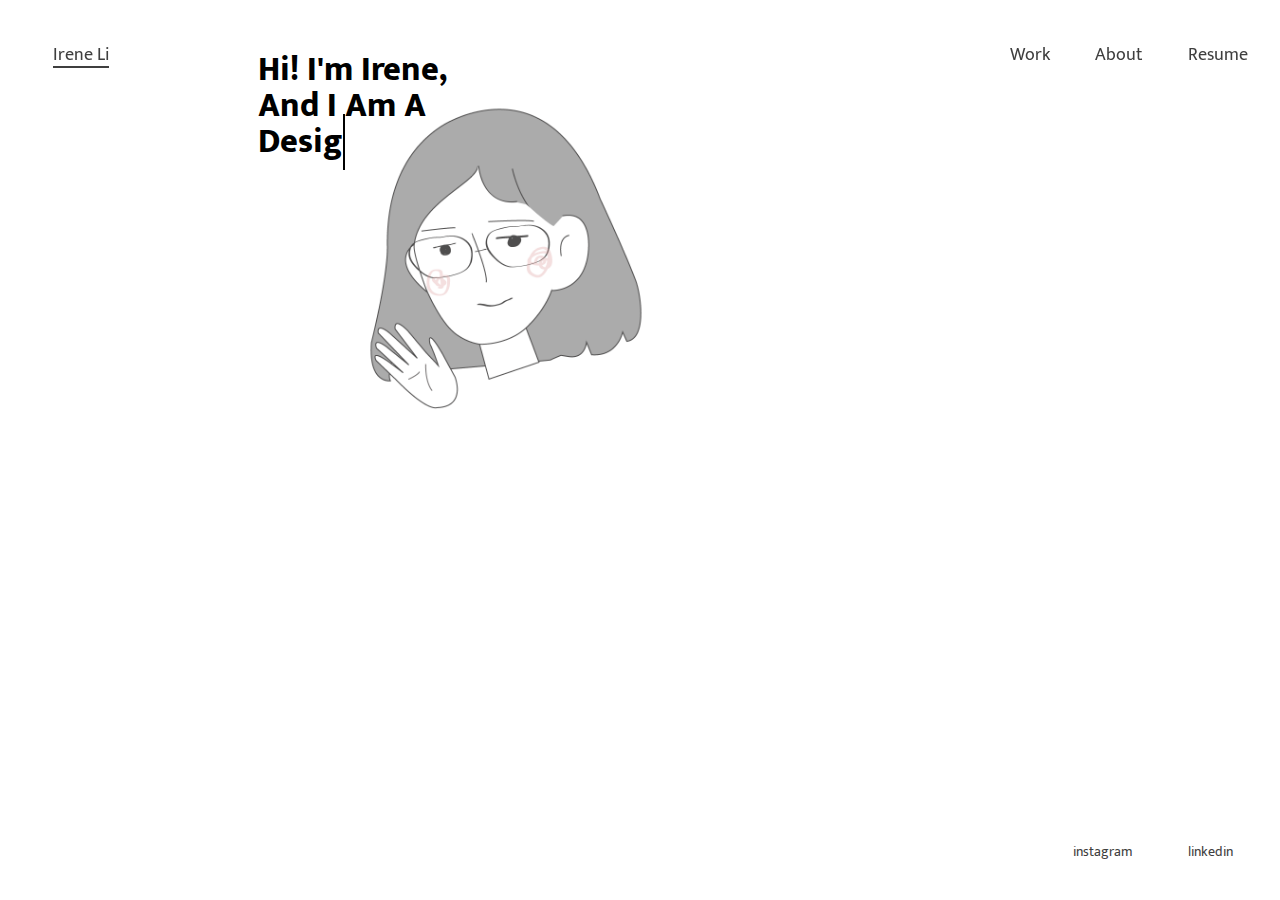
<file: index.html>
<!DOCtype>
<html>

	<head>
		<title>Irene Li</title>
		<style type="text/css">a {text-decoration: none}</style>
		<link rel="icon" href="assets/images/icon.png">
		<link rel="stylesheet" type="text/css" href="./assets/css/style_copy.css">
		<link href="https://fonts.googleapis.com/css?family=Noto+Serif" rel="stylesheet">
		<link href="https://fonts.googleapis.com/css?family=Mukta" rel="stylesheet">
		<link href="https://fonts.googleapis.com/css?family=Roboto" rel="stylesheet">
		<script src="assets/script/animate.js"></script>
		<script src="assets/script/script.js"></script>

	</head>

	<body>
		<div class="page-wrapper">
   			<div class="home-page-wrapper">
     			 <div id="navbar">
        			<div class="flex_left">
    					 <a href="index.html" class="navbar-item" id="current-navbar-item" style="margin-left": 50px">Irene Li</a>
     			 	</div>
      				<div class="flex_right">
     					<a href="work.html" class="navbar-item" id="work-navbar-item" style="margin-right": 1000px">Work</a>
     					<a href="about.html" class="navbar-item" id="about-navbar-item" style="margin-right": 900px">About</a>
     					<a href="https://drive.google.com/file/d/1vQibmLjTuPd49AgeRDoctpAkbtM29XFa/view?usp=sharing target="_blank" class="link navbar-item" id="resume-navbar-item" style="margin-right": 800px">Resume</a>
        			</div>
				</div>
		<div id="body-content">
			 <img src="assets/images/coverimage.png" id="cover-pic">
				<div id="container">
				<div id="intro">
				Hi! I'm Irene, <br>
				And I Am A <div class="typewrite" data-period="2000" data-type='[ 
				"Design Student", "Instant Ramen Chef", "Designer Based in Toronto" ]'>
    				 <span class="wrap"></span>
				</div>
				</div>
		</div>
		<div id="footer">
		<a href="https://www.linkedin.com/in/irenecli" class= "footer-icon" target="_blank">linkedin</a>
		<a href="https://www.instagram.com/ireeneli/" class="footer-icon" target="_blank">instagram</a>
		</div>

	</body>

</html>
</file>
<file: assets/css/style_copy.css>
style.css

body,html {
	margin: 0;
	padding: 0;
	width: 100%;
	height: 100%;
}

a {
	text-decoration: none;
}

a:hover {
	color: #6B7A8F;
	transition: .2s linear;
} 

/*INDEX PAGE*/

.home-page-wrapper {
	width: 100%;
	height: 100%;
  display: flex;
}

#navbar {
width: 100%;
height: 100%;
font-family: 'Mukta', sans-serif;
position: fixed;
  display:flex;
  flex: 0;
  justify-content:space-between;
}

.flex_right {
  justify-content:flex-end;
  display:flex;
  margin-right:40px;
}

.navbar-item {
    display: inline-block;
    margin-top: 40px;
    margin-left: 45px;
    text-decoration: none;
    padding-bottom: 3px;
transition: .2s linear;
color: #3f3f3f;
font-size: 18px;
flex:0;
}

.navbar-item: hover {
border-bottom: 1.5px solid currentColor;
cursor: pointer;
transition: .2s linear;
}

#current-navbar-item {
color: #3f3f3f;
border-bottom: 2px solid currentColor;
line-height: 15px;
}

#work-navbar-item {
color: #3f3f3f;
line-height: 15px;
z-index: 5;
line-height: 15px;
  order:1; 
}

#about-navbar-item {
color: #3f3f3f;
line-height: 15px;
z-index: 5;
  order:2;
}

#resume-navbar-item {
color: #3f3f3f;
line-height: 15px;
float:right;
z-index: 5;
  order:3;
}

#cover-pic {
	position: absolute;
	width: 40%;
	object-fit: cover;
	left: 18%;
	z-index: 1;
	animation-name: fade-in-from-bottom;
	animation-duration: 2s;
}

@keyframes fade-in-from-bottom {
from { opacity: 0; margin-top: -30%; }
to { opacity: 1; margin-bottom: -30%; }
}

#pic-description {
	position: absolute;
	left: 55%;
	top: 20%;
	font-family: 'Mukta', sans-serif;
	text-align: center;
	color: white;
}

#hover-prompt-pic {
	position: absolute;
	left: 18%;
	top: 25%;
	width: 50px;
	object-fit: cover;
}

#hover-prompt {
	position: absolute;
	left: 23%;
	top: 23%;
	width: 15px;
	height: 15px;
	border: 2px solid #939393;
	cursor: pointer;
}

#name {
	display: none;
}

#container {
	width: 100%;
	display: flex;
	align-items: center;
	justify-content: flex-end;
	margin-right: 250px;
  flex: 1;
}

#intro {
	font-family: 'Mukta', sans-serif;
	font-weight: 800;
	font-size: 34px;
	line-height: 36px;
	margin-top: 10%;
	float: left;
	animation-name: fade-in-from-top;
	animation-duration: 2s;
}

@keyframes fade-in-from-top {
from { opacity: 0; margin-top: -30%; }
to { opacity: 1; margin-bottom: -30%; }
}

#footer {
	width: 100%;
	height: 40px;
	padding-bottom: 20px;
	padding-top: 20px;
	font-family: 'Mukta', sans-serif;
	bottom: 0;
	z-index: 5;
	background-color: white;
  flex:0;
  position: absolute;
}


.footer-icon {
	font-size: 14px;
	display: inline-block;
	float: right;
	margin-right: 55px;
	z-index: 5;
	text-decoration: none;
	color: #3f3f3f;
}

/* About Page */

.about-content-wrapper{
	width: 100%;
	height: 100%;
}

.about-content{
	font-family: 'Mukta', sans-serif;
	font-size: 14px;
	line-height: 16px;
	display: flex;
	color: #272726;
}

#description {
	font-family: 'Mukta', sans-serif;
	font-size: 14px;
	line-height: 16px;
	height: 80vh;
	color: #272726;
	float: left;
}

#description-intro {
	font-family: 'Mukta', sans-serif;
	font-size: 16px;
	color: #272726;
}
</file>
